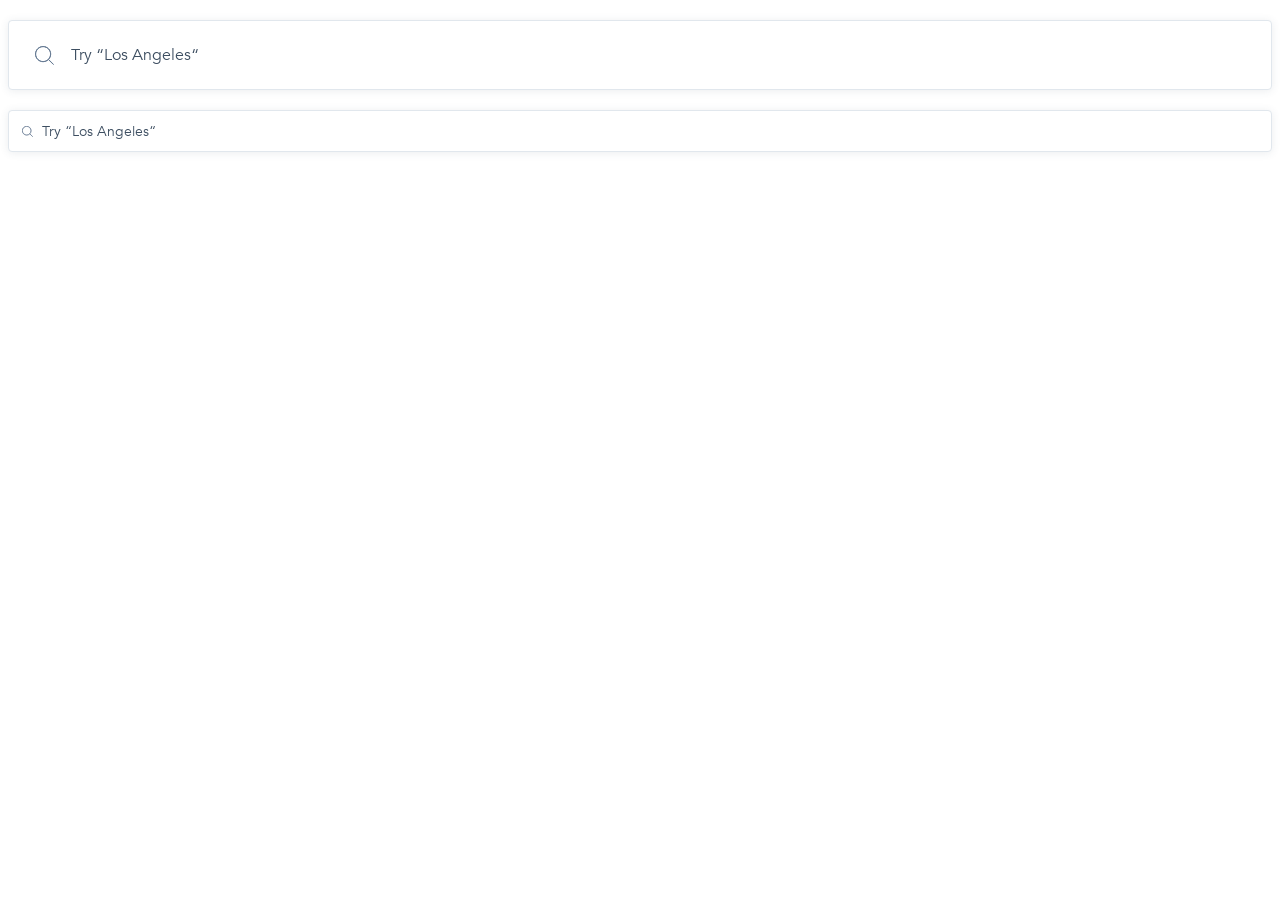
<file: index.html>
<!doctype html><html lang="en"><head><meta charset="utf-8"><meta name="viewport" content="width=device-width, user-scalable=no, initial-scale=1.0, maximum-scale=1.0, minimum-scale=1.0"><meta http-equiv="X-UA-Compatible" content="ie=edge"><title>Document</title><link rel="stylesheet" href="index.543362ba.css"></head><body> <form data-qa="big"> <input class="big-bar search-bar" type="text" data-qa="keypress" placeholder="Try “Los Angeles“"> </form> <form data-qa="small"> <input class="search-bar small-bar" type="text" data-qa="keypress" placeholder="Try “Los Angeles“"> </form> </body></html>
</file>
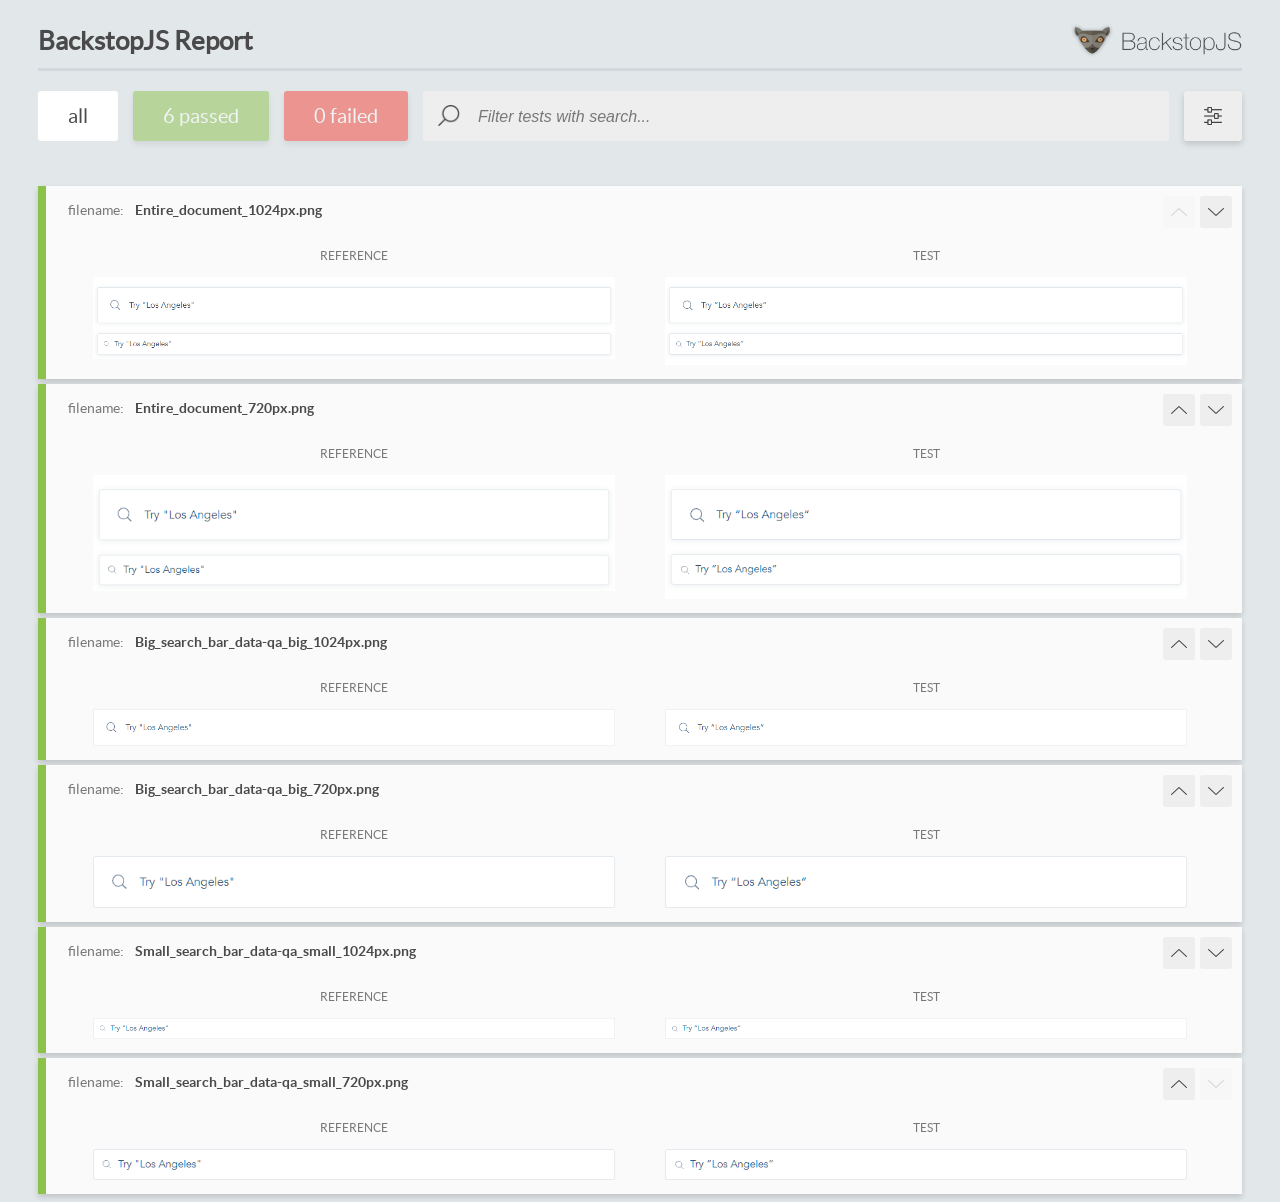
<file: report/html_report/index.html>
<!DOCTYPE html>
<html>
  <head>
    <meta charset="utf-8">
    <!-- Disable Cache -->
    <meta http-equiv="Cache-Control" content="no-cache, no-store, must-revalidate">
    <meta http-equiv="Pragma" content="no-cache">
    <meta http-equiv="Expires" content="0">

    <title>BackstopJS Report</title>

    <style>
      @font-face {
          font-family: 'latoregular';
          src: url('./assets/fonts/lato-regular-webfont.woff2') format('woff2'),
              url('./assets/fonts/lato-regular-webfont.woff') format('woff');
          font-weight: 400;
          font-style: normal;
      }
      @font-face {
          font-family: 'latobold';
          src: url('./assets/fonts/lato-bold-webfont.woff2') format('woff2'),
              url('./assets/fonts/lato-bold-webfont.woff') format('woff');
          font-weight: 700;
          font-style: normal;
      }

      .ReactModal__Body--open {
          overflow: hidden;
      }
      .ReactModal__Body--open .header {
        display: none;
      }

    </style>
  </head>
  <body style="background-color: #E2E7EA">
    <div id="root">

    </div>
    <script>
      function report (report) { // eslint-disable-line no-unused-vars
        window.tests = report;
      }
    </script>
    <script src="config.js"></script>
    <script src="index_bundle.js"></script>
  </body>
</html>
</file>
<file: index.543362ba.css>
@font-face{font-family:Avenir;src:url(Avenir-Book.657c3568.ttf)format("truetype");font-weight:300;font-style:normal}@font-face{font-family:Avenir;src:url(Avenir-Heavy.01d9ab74.ttf)format("truetype");font-weight:900;font-style:normal}html{font-family:Avenir,sans-serif;font-weight:300}.search-bar{box-sizing:border-box;border:1px solid #e1e7ed;border-radius:4px;width:100%;margin-bottom:20px;font-family:Avenir,sans-serif;display:flex;box-shadow:0 1px 8px #3d4e611a}.big-bar{background-image:url(Search.ccd3c07b.svg);background-position:26px 25px;background-repeat:no-repeat;background-size:19px 19px;height:70px;margin-top:20px;padding-left:62px;font-size:16px}.small-bar{background-image:url(Search.ccd3c07b.svg);background-position:13px 15px;background-repeat:no-repeat;background-size:11px 11px;height:42px;padding-left:33px;font-size:14px}.big-bar::placeholder,.small-bar::placeholder{letter-spacing:0%;color:#3d4e61;font-weight:400;line-height:100%}.big-bar:hover,.small-bar:hover{box-shadow:0 3px 8px #3d4e6133}.big-bar:focus,.small-bar:focus{text-shadow:1px 4px 4px #00000040;background-color:#f6f6f7;outline:none;font-weight:900;box-shadow:0 4px 4px #00000040}
/*# sourceMappingURL=index.543362ba.css.map */
</file>
